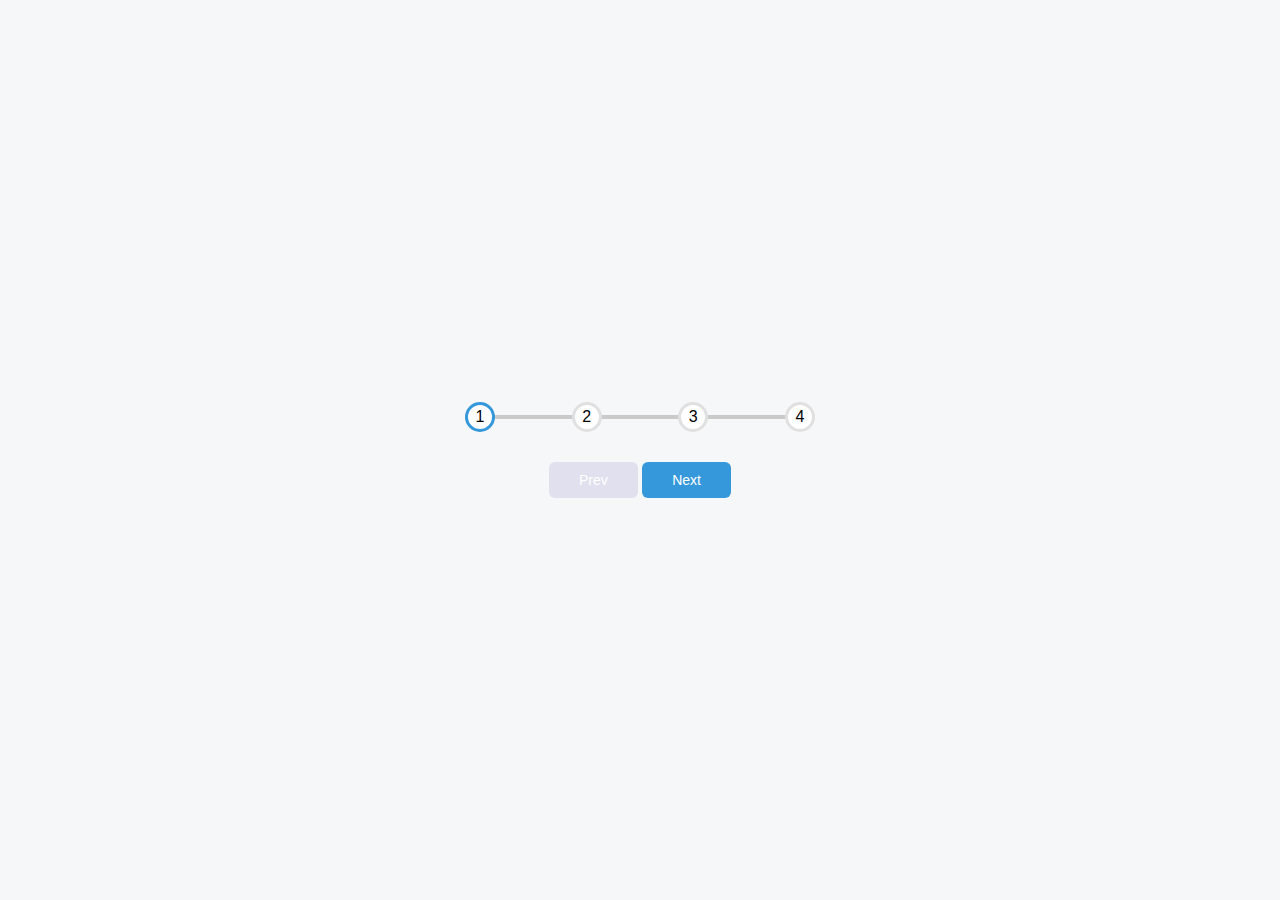
<file: 002 Progress Steps/index.html>
<!DOCTYPE html>
<html lang="en">
<head>
    <meta charset="UTF-8">
    <meta http-equiv="X-UA-Compatible" content="IE=edge">
    <meta name="viewport" content="width=device-width, initial-scale=1.0">
    <link rel="stylesheet" href="style.css">
    <title>Progress Step</title>
</head>
<body>

    <div class="container">
        <div class="progress-container">
            <div class="progress" id="progress"></div>
            <div class="circle active">1</div>
            <div class="circle">2</div>
            <div class="circle">3</div>
            <div class="circle">4</div>
    
        </div>
    
        <button class="btn" id="prev" disabled>Prev</button>
        <button class="btn" id="next">Next</button>
    
    </div>

<script src="script.js"></script>
</body>
</html>
</file>
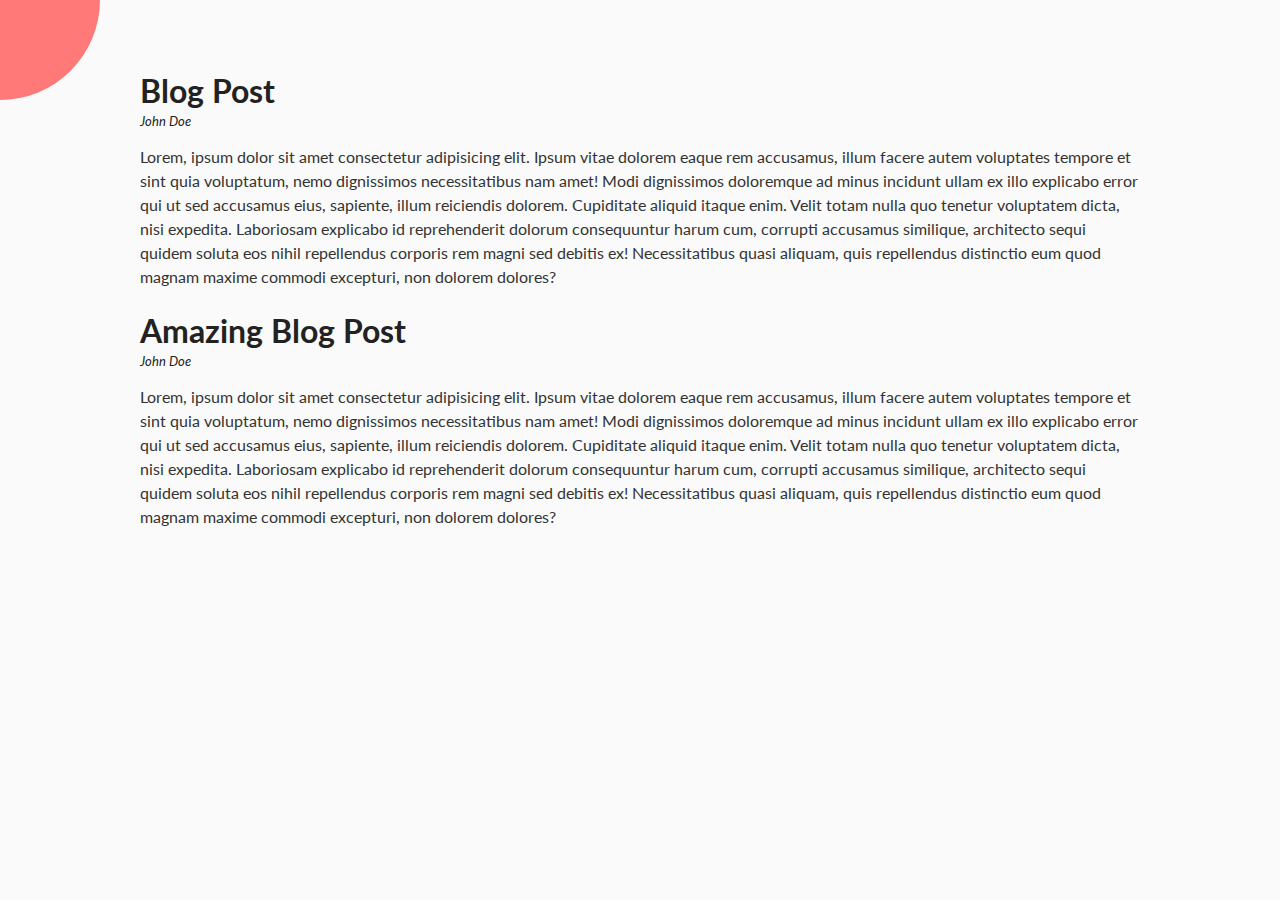
<file: 003 Rotating Navigation/index.html>
<!DOCTYPE html>
<html lang="en">
<head>
    <meta charset="UTF-8">
    <meta http-equiv="X-UA-Compatible" content="IE=edge">
    <meta name="viewport" content="width=device-width, initial-scale=1.0">
    <title>Rotating Navigation Practice</title>
    <link rel="stylesheet" href="https://cdnjs.cloudflare.com/ajax/libs/font-awesome/6.1.1/css/all.min.css"
        integrity="sha512-KfkfwYDsLkIlwQp6LFnl8zNdLGxu9YAA1QvwINks4PhcElQSvqcyVLLD9aMhXd13uQjoXtEKNosOWaZqXgel0g=="
        crossorigin="anonymous" referrerpolicy="no-referrer" />
    <link rel="stylesheet" href="style.css">
</head>
<body>

    <div class="container">
        <div class="circle-container">
            <div class="circle">
                <button id="close">
                    <i class="fas fa-times"></i>
                </button>
                <button id="open">
                    <i class="fas fa-bars"></i>
                </button>
            </div>
        </div>

        <div class="content">
            <h1>Blog Post </h1>
            <small>John Doe</small>
            <p>Lorem, ipsum dolor sit amet consectetur adipisicing elit. Ipsum vitae dolorem eaque rem accusamus, illum facere autem voluptates tempore et sint quia voluptatum, nemo dignissimos necessitatibus nam amet! Modi dignissimos doloremque ad minus incidunt ullam ex illo explicabo error qui ut sed accusamus eius, sapiente, illum reiciendis dolorem. Cupiditate aliquid itaque enim. Velit totam nulla quo tenetur voluptatem dicta, nisi expedita. Laboriosam explicabo id reprehenderit dolorum consequuntur harum cum, corrupti accusamus similique, architecto sequi quidem soluta eos nihil repellendus corporis rem magni sed debitis ex! Necessitatibus quasi aliquam, quis repellendus distinctio eum quod magnam maxime commodi excepturi, non dolorem dolores?</p>
            
            <h1>Amazing Blog Post</h1>
            <small>John Doe</small>
            <p>Lorem, ipsum dolor sit amet consectetur adipisicing elit. Ipsum vitae dolorem eaque rem accusamus, illum facere autem voluptates tempore et sint quia voluptatum, nemo dignissimos necessitatibus nam amet! Modi dignissimos doloremque ad minus incidunt ullam ex illo explicabo error qui ut sed accusamus eius, sapiente, illum reiciendis dolorem. Cupiditate aliquid itaque enim. Velit totam nulla quo tenetur voluptatem dicta, nisi expedita. Laboriosam explicabo id reprehenderit dolorum consequuntur harum cum, corrupti accusamus similique, architecto sequi quidem soluta eos nihil repellendus corporis rem magni sed debitis ex! Necessitatibus quasi aliquam, quis repellendus distinctio eum quod magnam maxime commodi excepturi, non dolorem dolores?</p>
        </div>
    </div>

    <nav>
        <ul>
            <li><i class="fas fa-home">Home</i></li>
            <li><i class="fas fa-user-alt">About</i></li>
            <li><i class="fas fa-envelope">Contact</i></li>
        </ul>
    </nav>



<script src="app.js"></script>
</body>
</html>
</file>
<file: 002 Progress Steps/style.css>
* {
  box-sizing: border-box;
}

body {
  background-color: #f6f7f9;
  font-family: "Gill Sans", "Gill Sans MT", Calibri, "Trebuchet MS", sans-serif;
  margin: 0;
  display: flex;
  flex-direction: column;
  align-items: center;
  justify-content: center;
  min-height: 100vh;
  overflow: hidden;
}

.container {
  text-align: center;
}

.progress-container {
  display: flex;
  max-width: 100%;
  width: 350px;
  justify-content: space-between;
  margin-bottom: 30px;
  position: relative;
}

.progress-container::before {
  content: "";
  background-color: #cacaca;
  position: absolute;
  top: 50%;
  left: 0;
  transform: translateY(-50%);
  height: 4px;
  width: 100%;
  z-index: -1;
  transition: 0.4s ease;
}

.progress {
  background-color: #db0092;
  position: absolute;
  top: 50%;
  left: 0;
  transform: translateY(-50%);
  height: 4px;
  width: 0%;
  z-index: -1;
  transition: 0.4s ease;
}

.circle {
  background-color: white;
  height: 30px;
  width: 30px;
  border-radius: 50%;
  display: flex;
  justify-content: center;
  align-items: center;
  border: 3px solid #e0e0e0;
}

.circle.active {
  border-color: #3498db;
}

.btn{
    font-family:inherit;
    font-size:14px;
    padding: 10px 30px;
    background-color: #3498db;
    color:#fff;
    border:0;
    border-radius: 6px;
    cursor: pointer;
}

.btn:active{
    transform: scale(0.98);
}

.btn:disabled{
    background-color: #e0e0ee;
    cursor:not-allowed;
}

.btn:focus{
    outline:0;
}
</file>
<file: 003 Rotating Navigation/style.css>
@import url('https://fonts.googleapis.com/css?family=Lato&display=swap');

* {
    box-sizing: border-box;
}

body {
    background-color: #333;
    color: #222;
    font-family: 'Lato', sans-serif;
    margin: 0;
    overflow-x: hidden;
}

.container {
    background-color: #fafafa;
    min-height: 100vh;
    width: 100vw;
    padding: 50px;
    transform-origin: top left;
    transition: transform 0.5s linear;
}

.container.show-nav {
    transform: rotate(-20deg);
}

.circle-container {
    position: fixed;
    top: -100px;
    left: -100px;
}

.circle {
    background-color: #ff7979;
    height: 200px;
    width: 200px;
    border-radius: 50%;
    position: relative;
    transition: transform 0.5s linear;
}

.circle button {
    position: absolute;
    top: 50%;
    left: 50%;
    height: 100px;
    background: transparent;
    border: 0;
    font-size: 26px;
    color: #fff;
    cursor: pointer;
}

.circle button:focus {
    outline: 0;
}

.circle button#open {
    left: 60%;
}

.circle button#close {
    top: 60%;
    transform: rotate(90deg);
    transform-origin: top left;
}

.container.show-nav .circle {
    transform: rotate(-70deg)
}

nav {
    position: fixed;
    bottom: 40px;
    left: 0px;
}

nav ul {
    list-style-type: none;
    padding-left: 30px;
}

nav ul li {
    text-transform: uppercase;
    color: #fff;
    margin: 40px 0;
    transform: translateX(-100%);
    transition: transform 0.4s ease;

}

nav ul li i {
    font-size: 20px;
    margin-right: 10px;
}

nav ul li+li {
    margin-left: 15px;
    transform: translateX(-150%);
}

nav ul li+li+li {
    margin-left: 30px;
    transform: translateX(-200%);
}

.container.show-nav+nav li {
    transform: translateX(0);
    transition-delay: 0.4s;
}

.content {
    max-width: 1000px;
    margin: 0 auto;
}

.content small {
    font-style: italic;
    color: #222
}

.content h1 {
    margin-bottom: 0;
}

.content p {
    font-size: 16px;
    color: #333;
    line-height: 1.5;
}
</file>
